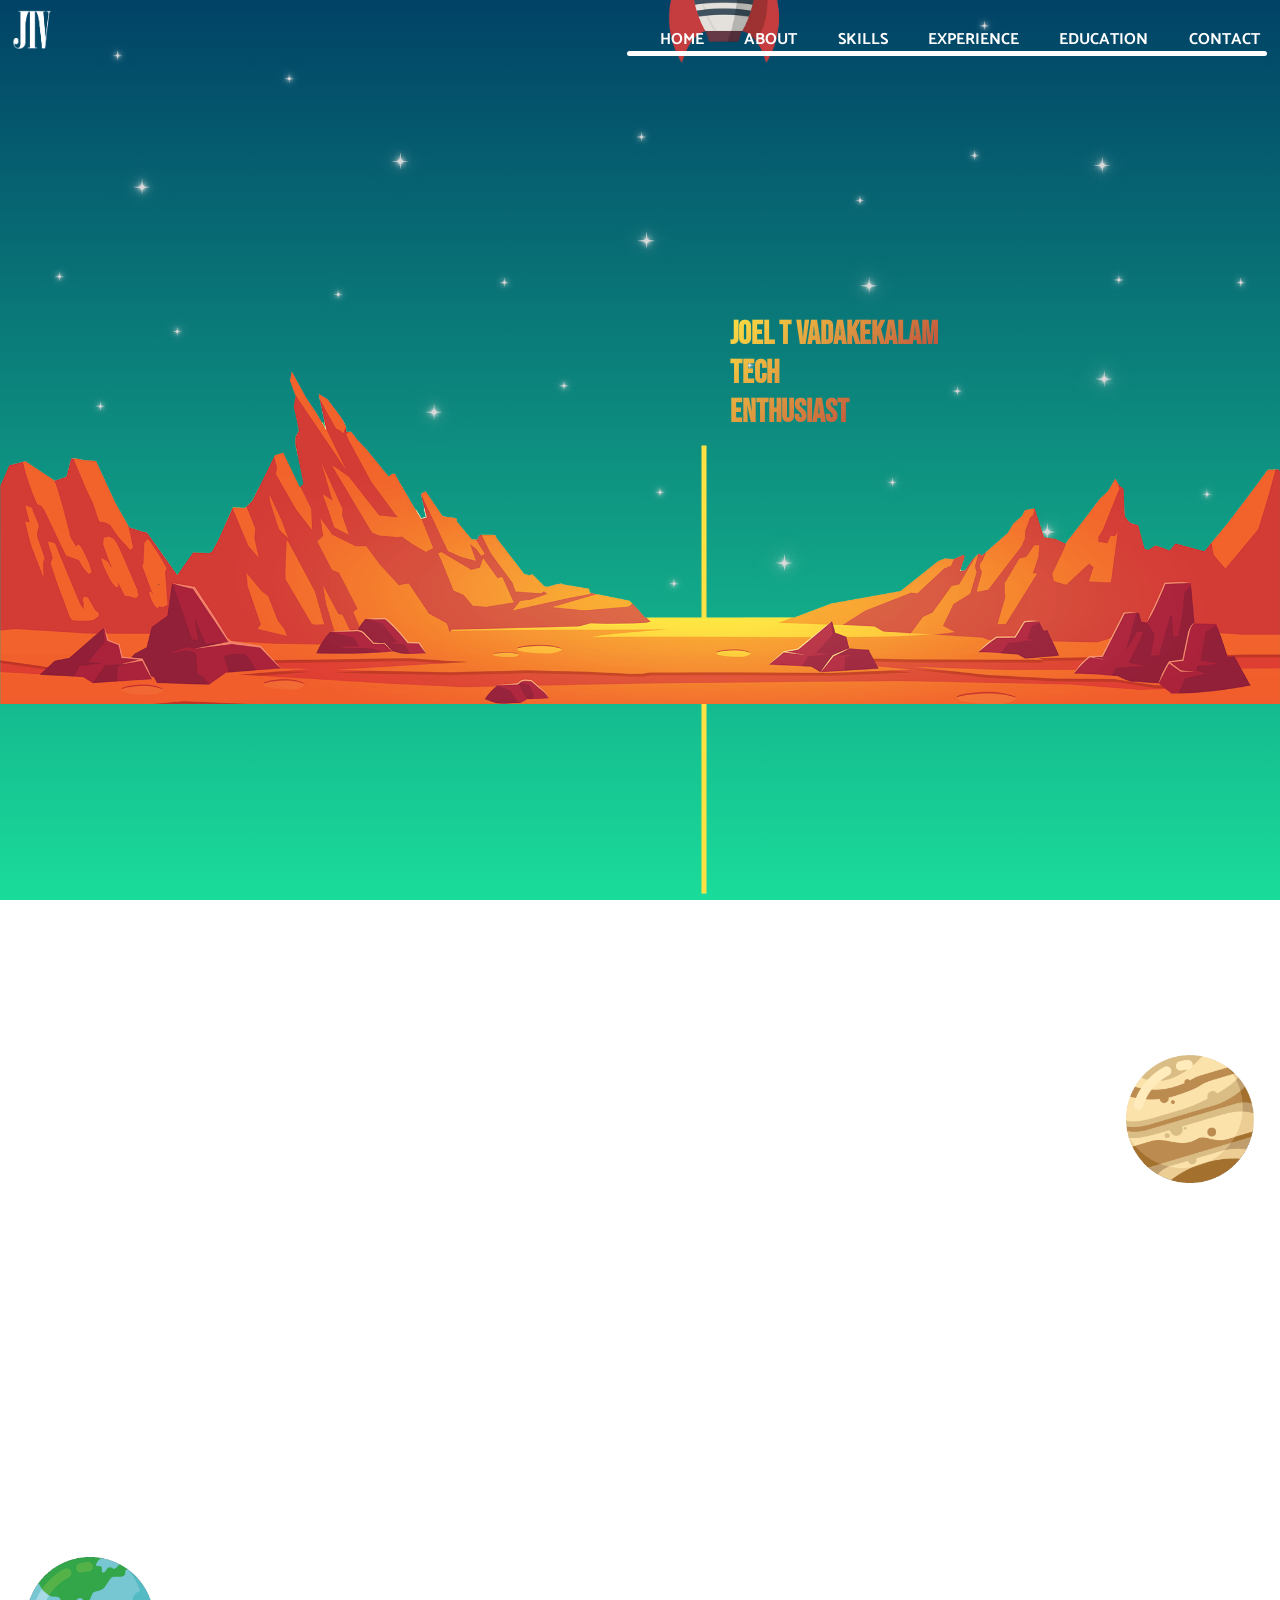
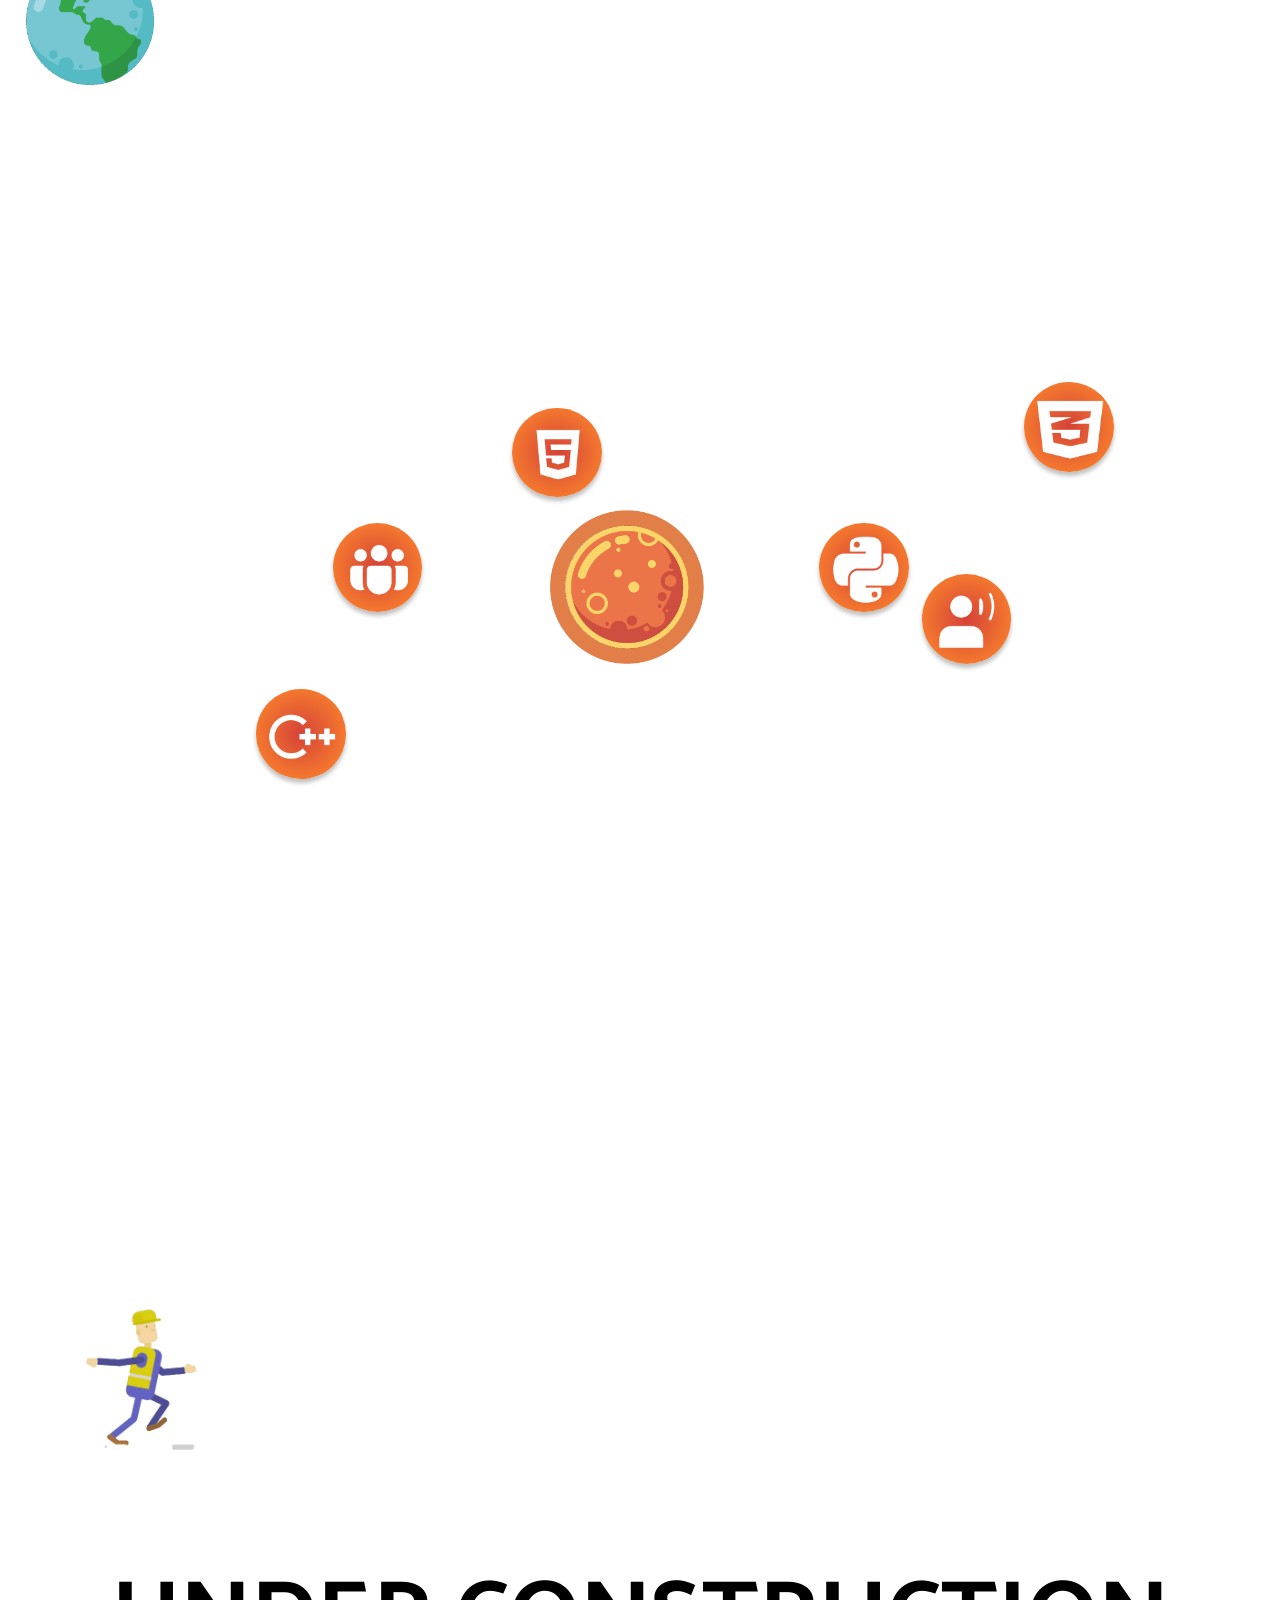
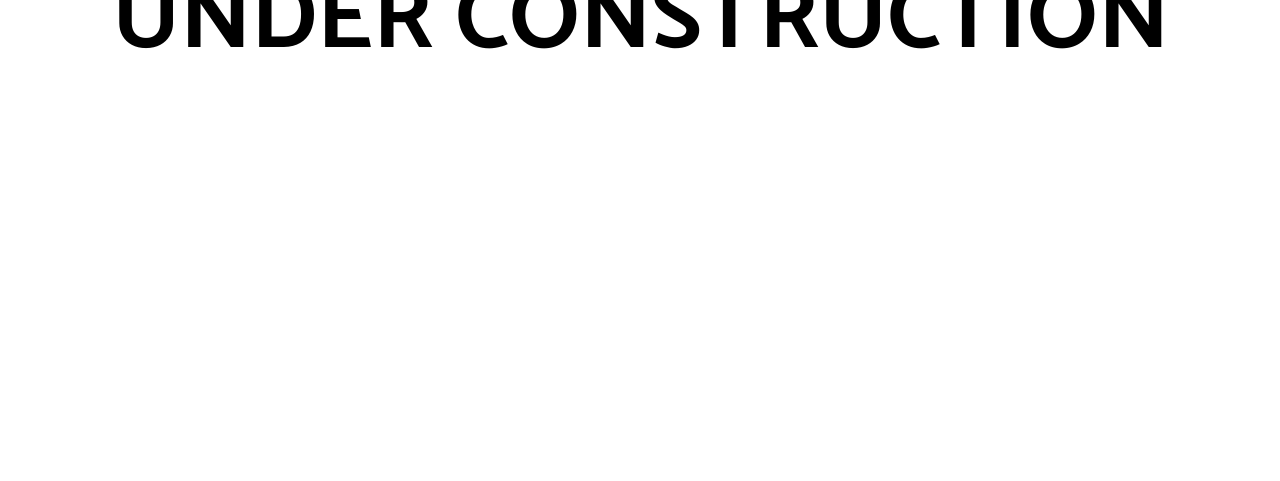
<file: Index.html>
<html>
    <head>
        <link rel="stylesheet" href="Main.css">
        <link rel="preconnect" href="https://fonts.googleapis.com">
        <link rel="preconnect" href="https://fonts.gstatic.com" crossorigin>
        <link href="https://fonts.googleapis.com/css2?family=Catamaran:wght@200;600&display=swap" rel="stylesheet">
        <link rel="preconnect" href="https://fonts.googleapis.com">
        <link rel="preconnect" href="https://fonts.gstatic.com" crossorigin>
        <link href="https://fonts.googleapis.com/css2?family=Bebas+Neue&family=Catamaran:wght@400;500;700&display=swap" rel="stylesheet">
        <title>Portfolio</title>
    </head>
    <body>
        <nav class="topnav">
            <div class="logo"><img src="Media/LogoWhite.png" alt=""></div>
            <ul class="navlist">
                <li><a href='https://youtu.be/dQw4w9WgXcQ'>HOME</a></li>
                <li><a href="#About">ABOUT</a></li>
                <li><a href="#Skills">SKILLS</a></li>
                <li><a href="#Experience">EXPERIENCE</a></li>
                <li><a href="#">EDUCATION</a></li>
                <li><a href="#">CONTACT</a></li>
            </ul>
            <div class="navpill"></div>
        </nav>
        <div class="StatBackground">
            <img src="Media//Stars.png" alt="">
        </div>
        
        <div class="Page-1" id ="Home">
            <img src="Media/Rocket.png" alt="">
            <img src="Media/Mountain.png" alt="">
            <div class="RocketPath"></div>
            <div class="Namebox"><h1>Joel T Vadakekalam <br>Tech <br>Enthusiast</h1></div>
        </div>
            
        <br><div class="Page-2" id="About">
            <div class="planet1"><img src="Media/Planets/Planets_0006_Earth.png" alt=""></div>
            <div class="planet2"><img src="Media/Planets/Planets_0007_Layer-6.png" alt=""></div>
            <div class="textbox tb1">&emsp;&ensp;I'm a Tech Enthusiast working on my web development and python analytical skills. Im familiar with both C++ and Java Lorem ipsum dolor, sit amet consectetur ador, sit amet consipisicing elit. Voluptates, laboriosam. </div>
            <div class="textbox tb2">Hi, I'm Joel a B-Tech Student at Mar Athanasius College of Engineering Lorem ipsum dolor sit amet consectetur adipisicing elit. Eaque, nihilsit amet consectetur adipisic?</div>
            <svg >
                <line x1="77.5%" y1="1.5%" x2="50.5%" y2="97%"></line>
            </svg>
            <svg>
                <line x1="50%" y1="5%" x2="10%" y2="90%"></line>
            </svg>
        </div>

        <br><div class="Page-3" id="Skills">
            <img src="Media/Planets/Planets_0003_Sun.png" alt="">
            <div class="orbit_1"></div>
            <div class="orbit_2"></div>
            <div class="orbit_3"></div>
            
            <div class="skillcircle sc1"><img src="Media/Skills/c++.png" alt=""></div>
            <div class="skillcircle sc2"><img src="Media/Skills/css.png" alt=""></div>
            <div class="skillcircle sc3"><img src="Media/Skills/html.png" alt=""></div>
            <div class="skillcircle sc4"><img src="Media/Skills/speak.png" alt=""></div>
            <div class="skillcircle sc5"><img src="Media/Skills/people.png" alt=""></div>
            <div class="skillcircle sc6"><img src="Media/Skills/python.png" alt=""></div>
        </div>

        <br><div class="Page-4" id="Experience">
            <img src="Media/Builder.gif" alt="">
            <h1>UNDER CONSTRUCTION</h1>
        
        </div>
        
        
       
    </body>
</html>
</file>
<file: Main.css>
:root{
    font-family: 'Catamaran', sans-serif;
    
}

html{
    scroll-behavior: smooth;
    scroll-snap-type:y proximity;
}

*{
    padding:0px;
    margin:0px;
}


.StatBackground{
    padding:0px;
    margin:0px;
    height: 100%;
    width:100%;
    background-image: linear-gradient(#014266,#1ADC9A);
    position: fixed;
    z-index: -100;
}
.StatBackground img{
    width: 100%;
    max-height: 100%;
}

.topnav{
    max-height:10%;
    width:100%;
    background-color: back;
    margin-top:0.5%;
    position: fixed;
}

.logo{
    height:95%;
    width:5%;
    padding: 0.3% 0px 0px 1%;
    float:left;   
    
}

.logo img{
    height:60%;
    width:60%;
}

.navlist{
    width:50%;
    list-style: none;
    float:right;
    padding-top: 1.5%;
    display: flex;
    justify-content: space-around;
}

.navlist li{
    display: inline-block;
}

/*::-webkit-scrollbar {
    width: 0;  
    background: transparent;   
}*/

.navlist li a{
    text-decoration: none;
    color: white;
    font-weight: 700;
}

.navpill{
    background-color: white;
    position: relative;
    margin-top: 3.5%;
    left:49%;
    width: 50%;
    height:5px;
    border-radius: 100px;
    transition: ease-in-out 300ms;
    
}

.navpill:hover{
    left:1%;
    width: 98%;
}

.Page-1{
    scroll-snap-align:start;
    width:100%;
    height:100vh;
}

.Page-1 img:nth-of-type(1){/* Rocket*/
    position: absolute;
    margin-top: 42%;
    margin-left: 52%;
    max-height:23%;
    max-width:10%;  
    z-index:-1;
    animation:rocketfly 3s ease-in 1 normal forwards;
}

@keyframes rocketfly {

    0%{
        transform: translateY(0%);
    }
    100%{
        transform: translateY(-75vh);
    }
    
}

.Page-1 img:nth-of-type(2){/* Mouintains*/
    width:100%;
    max-height:90%;
    margin-top: 5%;
}

.RocketPath{
    position: absolute;
    background-color: #fee143;
    top:99%;
    left: 55%;
    width: 5%;
    height:5px;
    transform-origin: left;
    animation:path 3s ease-in 1 normal forwards;
    transition: ease-in-out 300ms;
    z-index: -2;
    
}

@keyframes path {

    0%{
        transform: rotate(-90deg) scaleX(100%);

    }
    100%{
        transform:rotate(-90deg) scaleX(700%);
    }
    
}

.namebox{
    font-family: 'Bebas Neue', cursive;
    position: absolute;
    background: -webkit-linear-gradient(-45deg,#fee143,#ab233b);
    -webkit-background-clip: text;
    background-clip: text;
    -webkit-text-fill-color: transparent;
    left:57%;
    top:35%;
    animation: appear 3s ease-in 1 normal forwards;
    transform-origin: left;
    
}



@keyframes appear {
    0%{
        opacity: 0;
        transform: scaleX(0%);
    }
    85%{
        opacity:0.01;
        transform: scaleX(1%);
    }
    100%{
        display: 1;
        transform: scaleX(100%);
    }
    
}
.Page-2{
    scroll-snap-align:start;
    width:100%;
    height:100vh;
}

.planet1{
    max-width:10%;
    position: relative;
    top:70%;
    left:2%;
    height: auto;
    border-radius: 50%;
    outline:white solid 4px;
    outline-offset: 10px;
}

.planet1 img{
    width: 100%;
}

.planet2{
    max-width:10%;
    position: relative;
    top:0%;
    left:88%;
    height: auto;
    border-radius: 50%;
    outline:white solid 4px;
    outline-offset: 10px;
}

.planet2 img{
    width: 100%;
}

.textbox{
    position: relative;
    font-size: larger;
    font-weight: 600;
    width:25%;
    padding: 1rem;
    border-radius: 2%;
    outline:white solid 4px;
    outline-offset: 10px;
    color: white;
    background: rgba(255, 255, 255, 0.25);
    backdrop-filter: blur(5px);
}

.tb1{
    left: 50%;
    top: 15%;
}
.tb2{
    left: 20%;
    top: -35%;
}
svg{
    height:25%;
    width: 25%;
    position: relative;
    fill:transparent;
    stroke:white;
    stroke-width:4
}

svg:nth-of-type(1){
    position: relative;
    height:30%;
    top: -35%;
    left: 0%;

}
svg:nth-of-type(2){
    position: relative;
    height:30%;
    width:24%;
    top: -60%;
    left: 50%;

}

.Page-3{
    scroll-snap-align:start;
    width:100%;
    height:100vh;
}

.Page-3 img{/*Sun*/
    position: absolute;
    padding: 0%;
    margin: 20% 0% 0% 43%;
    max-width: 12%;
    height: auto;
}


.orbit_1{
    position: absolute;
    width: 40%;
    height: 200px;
    margin: 19.5% 21.5% 0% 28.5%;
    border-radius: 50%;
    outline:white solid 4px;
}

.orbit_2{
    position: absolute;
    width: 60%;
    height: 300px;
    margin: 15.5% 21.5% 0% 18.5%;
    border-radius: 50%;
    outline:white solid 4px;
}
.orbit_3{
    position: absolute;
    width: 90%;
    height: 500px;
    margin: 8.5% 21.5% 0% 4.5%;
    border-radius: 50%;
    outline:white solid 4px;
}

.skillcircle{
    position: absolute;
    width: 7%;
    padding-top:7% ;
    border-radius: 50%;
    height: auto;

    background: radial-gradient(50% 50% at 50% 50%, #D54238 0%, #F4782E 100%);
    box-shadow: 0px 4px 4px rgba(0, 0, 0, 0.25);
    animation:float 2s ease-in-out infinite alternate;
}

.sc1{
    margin-top:34%;
    margin-left:20%;
}
.sc2{
    margin-top:10%;
    margin-left:80%;
}.sc3{
    margin-top:12%;
    margin-left:40%;
}.sc4{
    margin-top:25%;
    margin-left:72%;
}.sc5{
    margin-top:21%;
    margin-left:26%;
}.sc6{
    margin-top:21%;
    margin-left:64%;
}
.skillcircle img{
    transform: scale(6,6) translateY(-75%);
    margin:0% 0% 0% 45%;
    
}

@keyframes float {
    0% { transform: translate(0,  0px); }
    50%  { transform: translate(0, 3px); }
    100%   { transform: translate(0, 0px); } 
}

.Page-4{
    scroll-snap-align:start;
    width:100%;
    height:100vh;
    text-align: center;
}

.Page-4 h1{
    font-size: 6rem;
    position: relative;
    top:40%;
}

.Page-4 img{
    position: absolute;
    width: 17%;
    left: 3%;
    margin-top: 9%;
    height: auto;
    animation:walk 10s ease-in-out infinite forwards;
}

@keyframes walk {
    0%{
        transform: translate(0%,0%);
    }
    30%{
        transform: translate(450%,0%);
    }
    50%{
        transform: translate(450%,130%) rotate(180deg);
    }
    80%{
        transform: translate(0%,130%) rotate(180deg);
    }
    100%{
        transform: translate(0%,0%) rotate(360deg);
    }
}
</file>
